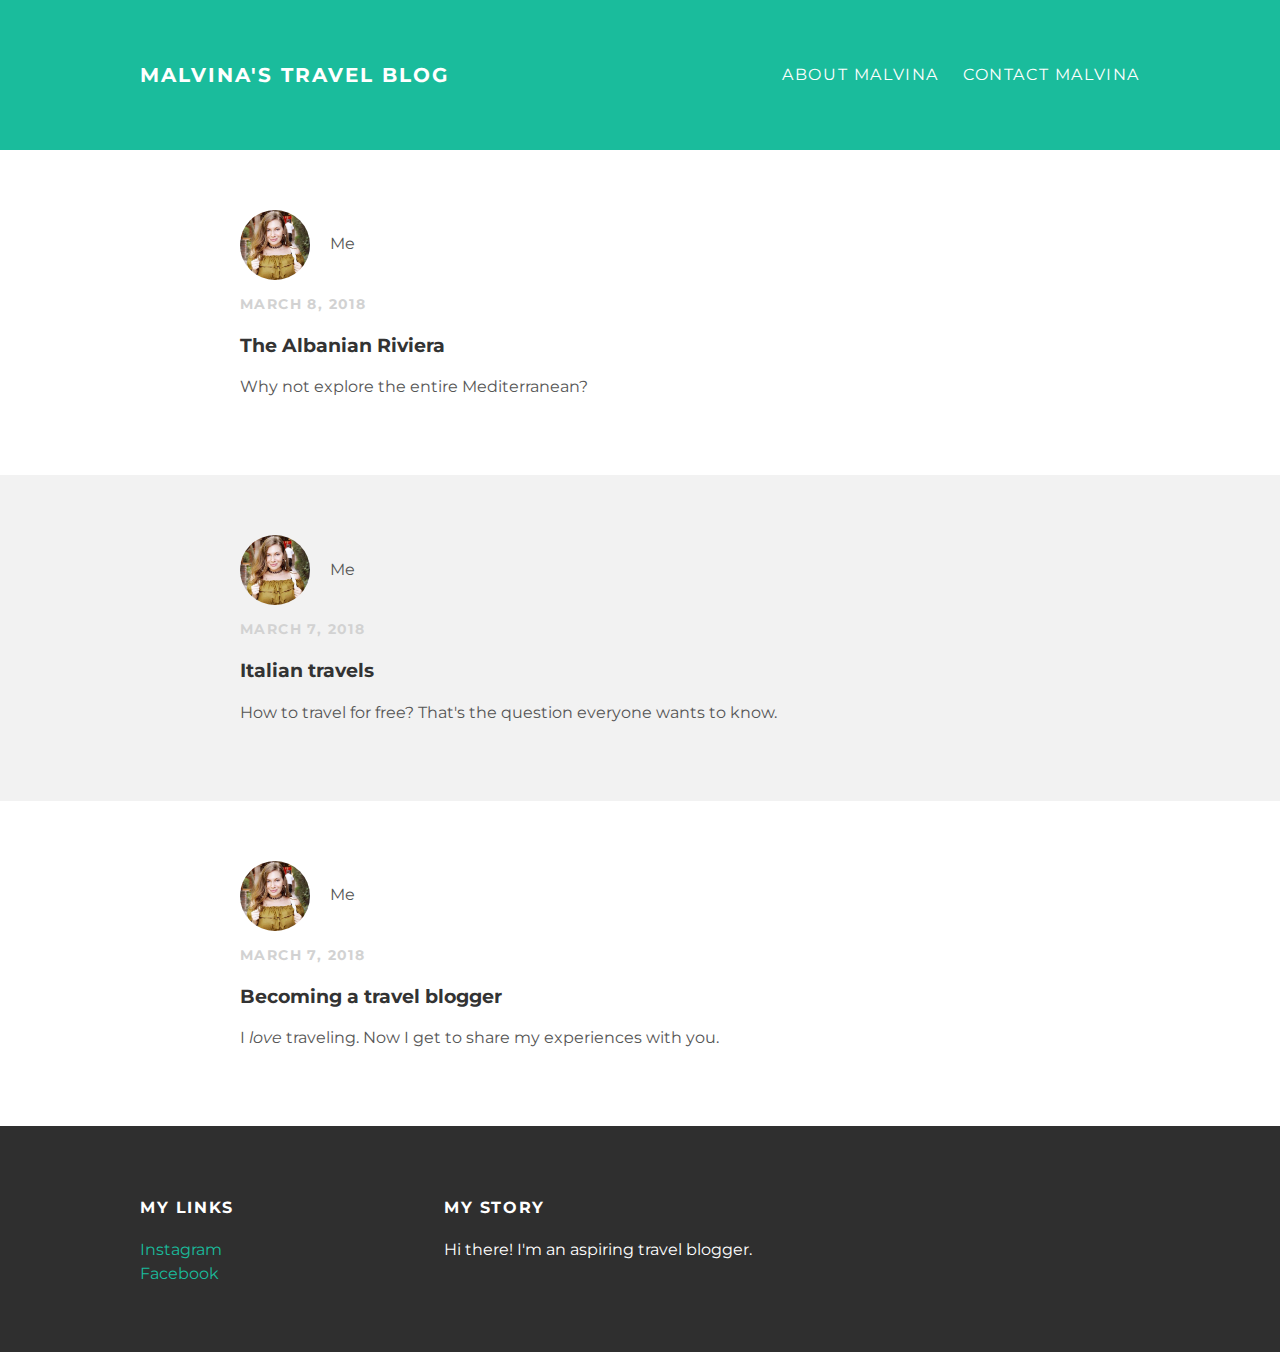
<file: index.html>
<!DOCTYPE html>
<html>
<head>
  <title>Malvina's Travel Blog</title>
  <link rel="stylesheet" type="text/css" href="styles.css">
</head>
<body>
  <div id="header">
    <div class="container">
      <a id="header-title" href="index.html">Malvina's Travel Blog</a>
      <ul id="header-nav">
        <li><a href="about.html">About Malvina</a></li>
        <li><a href="mailto:missmalvina15@gmail.com">Contact Malvina</a></li>
    </div>
  </div>
  <div id="content">
    <div class="post-container">
      <div class="post">
        <div class="post-author">
          <img src="malvina's travel blog photo.jpg">
          <span>Me</span>
        </div>
        <p class="post-date">March 8, 2018</p>
        <h3 class="post-title">The Albanian Riviera</h3>
        <div class="post-content">
          <p>Why not explore the entire Mediterranean?<p/>
        </div>
      </div>
    <div class="post-container">
      <div class="post">
        <div class="post-author">
          <img src="malvina's travel blog photo.jpg">
          <span>Me</span>
        </div>
        <p class="post-date">March 7, 2018</p>
        <h3 class="post-title">Italian travels</h3>
        <div class="post-content">
          <p>How to travel for free? That's the question everyone wants to know.<p/>
        </div>
      </div>
    </div>
    <div class="post-container">
      <div class="post">
        <div class="post-author">
          <img src="malvina's travel blog photo.jpg">
          <span>Me</span>
        </div>
        <p class="post-date">March 7, 2018</p>
        <h3 class="post-title">Becoming a travel blogger</h3>
        <div class="post-content">
          <p>I <em>love</em> traveling. Now I get to share my experiences with you.<p/>
        </div>
      </div>
    </div>
  </div>
  <div id="footer">
    <div class="container">
      <div class="column">
        <h4>My Links</h4>
        <p>
          <a href="https://www.instagram.com/malvinadivina">Instagram</a>
          <br>
          <a href="https://www.facebook.com/malvinadivina">Facebook</a>
        </p>
      </div>
      <div class="column">
        <h4>My Story</h4>
        <p> Hi there! I'm an aspiring travel blogger.</p>
      </div>
    </div>
  </div>
</body>
</html>
</file>
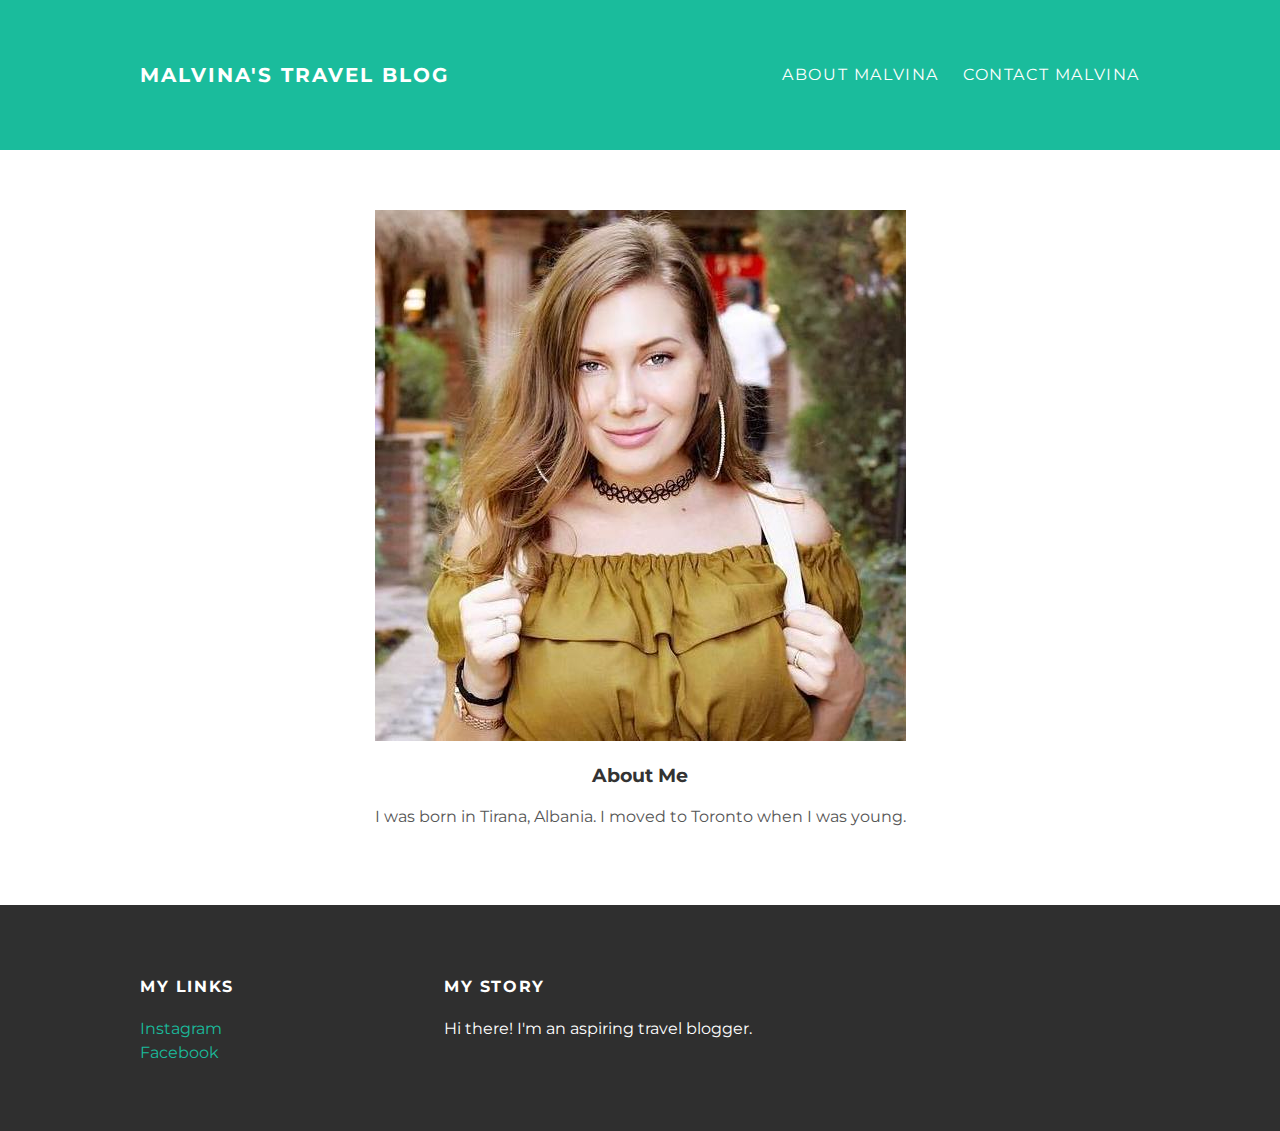
<file: about.html>
<!DOCTYPE html>
<html>
<head>
  <title>Malvina's Travel Blog</title>
  <link rel="stylesheet" type="text/css" href="styles.css">
</head>
<body>
  <div id="header">
    <div class="container">
      <a id="header-title" href="index.html">Malvina's Travel Blog</a>
      <ul id="header-nav">
        <li><a href="about.html">About Malvina</a></li>
        <li><a href="mailto:missmalvina15@gmail.com">Contact Malvina</a></li>
    </div>
  </div>
  <div id="content">
    <div class="container">
      <div class="about">
        <div class="about-author">
          <img src="malvina's travel blog photo.jpg">
        </div>
        <h3 class="about-title">About Me</h3>
        <div class="about-content">
          <p>I was born in Tirana, Albania. I moved to Toronto when I was young.<p/>
        </div>
      </div>
    </div>
  </div>
  <div id="footer">
    <div class="container">
      <div class="column">
        <h4>My Links</h4>
        <p>
          <a href="https://www.instagram.com/malvinadivina">Instagram</a>
          <br>
          <a href="https://www.facebook.com/malvinadivina">Facebook</a>
        </p>
      </div>
      <div class="column">
        <h4>My Story</h4>
        <p> Hi there! I'm an aspiring travel blogger.</p>
      </div>
    </div>
  </div>
</body>
</html>
</file>
<file: styles.css>
@import url(http://fonts.googleapis.com/css?family=Montserrat:400,700);
body {
  color: #555;
  margin: 0;
  font-family: 'Montserrat', sans-serif;
}
#header {
  background-color: #1abc9c;
  height: 150px;
  line-height: 150px;
}
#header a {
  color: white;
  text-decoration: none;
  text-transform: uppercase;
  letter-spacing: 0.1em;
}
#header a:hover {
  color: #222;
}
#header-title {
  display: block;
  float: left;
  font-size: 20px;
  font-weight: bold;
}
#header-nav {
  display: block;
  float: right;
  margin-top: 0;
}
#header-nav {
  display: inline;
}
#header-nav li {
  display: inline;
  padding-left: 20px;
}
.container {
  max-width: 1000px;
  margin: auto;
}
#footer {
  background-color: #2f2f2f;
  padding: 50px 0;
}
.column {
  min-width: 300px;
  display: inline-block;
  vertical-align: top;
}
#footer h4 {
  color: white;
  text-transform: uppercase;
  letter-spacing: 0.1em;
}
#footer p {
  color: white;
}
a {
  color: #1abc9c;
  text-decoration: none;
}
a:hover {
  color: #F6A623;
}
.post, .about {
  max-width: 800px;
  margin: 0 auto;
  padding: 60px 0;
}
.post-author img {
  width: 70px;
  height: 70px;
  vertical-align: middle;
}
.post-author span {
  margin-left: 16px;
}
.post-date {
  color: #D2D2D2;
  font-size: 14px;
  font-weight: bold;
  text-transform: uppercase;
  letter-spacing: 0.1em;
}
h1, h2, h3, h4 {
  color: #333;
}
p {
  line-height: 1.5;
}
.about {
  text-align: center;
}
.post-author img {
  border-radius: 50%;
}
.post-container:nth-child(even) {
  background-color: #f2f2f2
}
</file>
